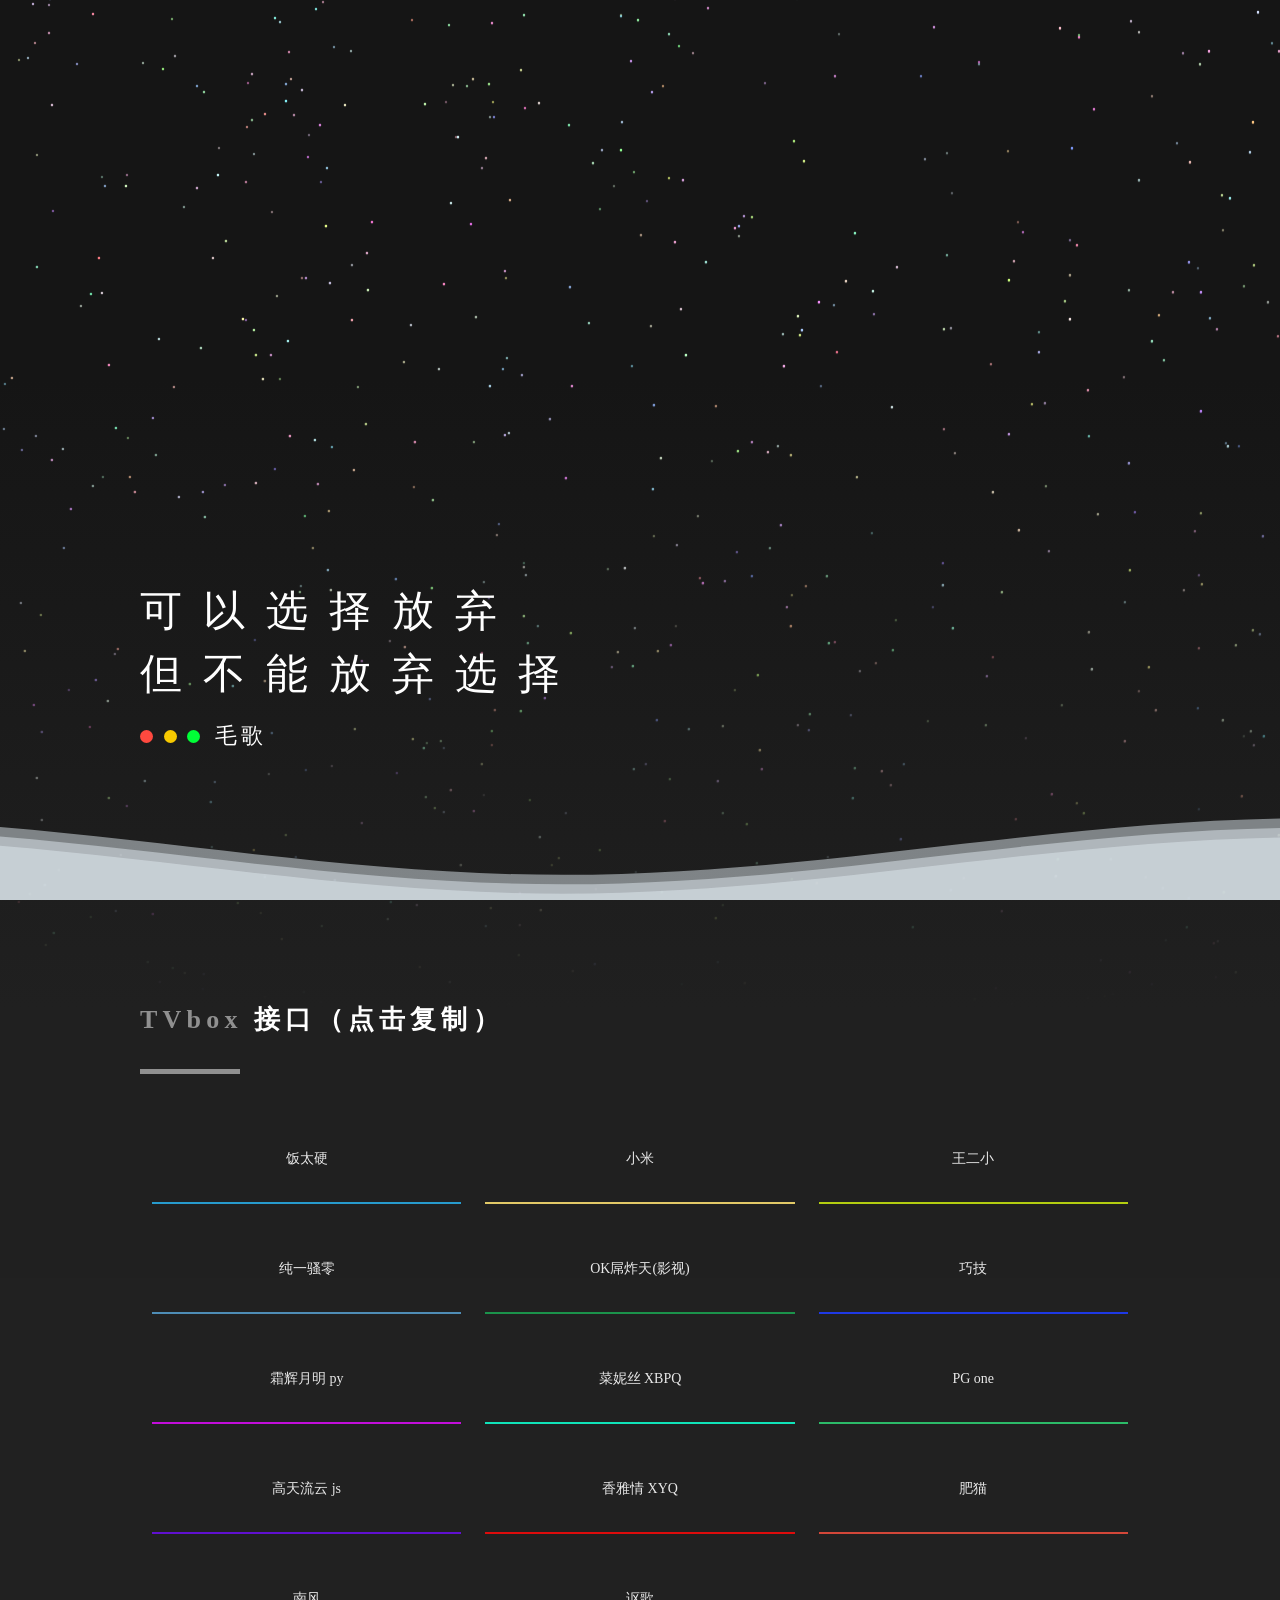
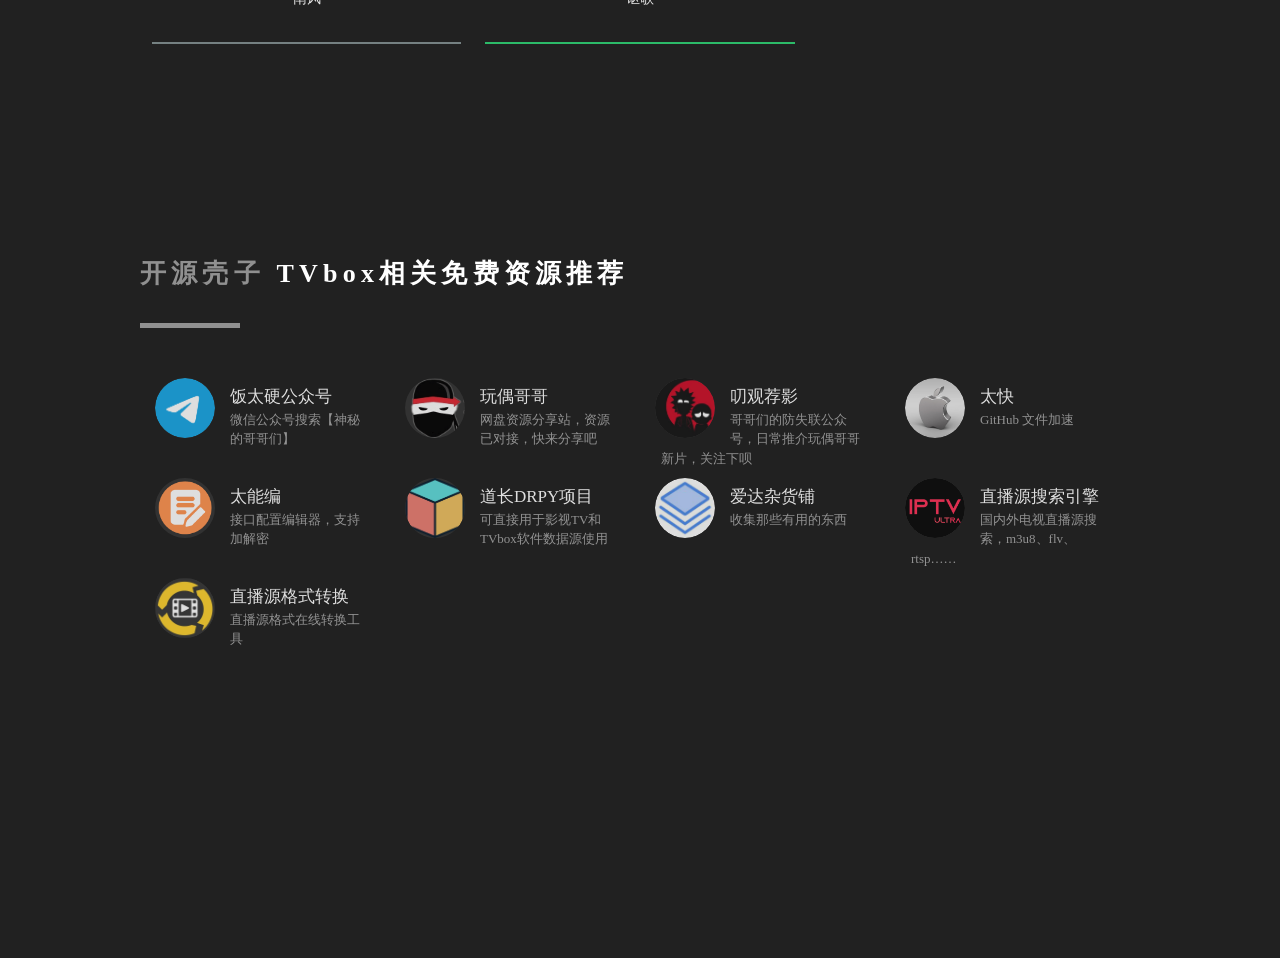
<file: index.html>
<!DOCTYPE html><!-- This web page is copied by "https://bazhan.wang" --><html lang="en"><head><meta name="360-analysis-id" content="1k1c1k1e39331c2v"><meta charset="utf-8"><!--!‫‭‬‫‬‪‫‭‬‫‬‬‭‫‭‭‪‭‫‬‪‬‏‫-->
    
    <meta http-equiv="X-UA-Compatible" content="IE=Edge">
    <meta name="viewport" id="viewport" content="width=device-width, initial-scale=1,user-scalable=no">
    <link rel="shortcut icon" type="image/x-icon" href="z/favicon.ico">
    <title>毛歌导航</title>
    <meta name="description" content="毛歌自留地">
    <meta name="keywords" content="毛歌">
    <link rel="stylesheet" type="text/css" href="static/css/h.9c69ed6c.css">
    <link rel="stylesheet" type="text/css" href="static/css/nekotora.99cf6f8c.css">
    <script async="" src="https://www.googletagmanager.com/gtag/js?id=UA-137340638-1"></script><!--!‫‭‬‫‬‪‫‭‬‫‬‬‭‫‭‭‪‭‫‬‪‬‏‫-->
    <script>function a() { dataLayer.push(arguments) } window.dataLayer = window.dataLayer || [], a("js", new Date), a("config", "UA-137340638-1");</script>
  <head>
  <meta charset=utf-8"/>
      <style>
          mark {
              background-color:#CCCCCC; font-weight:bold;
          }
      </style>  
<style>
    .toast-bottom-center {
        position: absolute;
        left: 30px;
        right: 10px;
        top: 20px;
    }
</style><!--!‫‭‬‫‬‪‫‭‬‫‬‬‭‫‭‭‪‭‫‬‪‬‏‫--></head>
<!-- Google tag (gtag.js) -->
<script async src="https://www.googletagmanager.com/gtag/js?id=G-3NF90DWZG8"></script>
<script>
  window.dataLayer = window.dataLayer || [];
  function gtag(){dataLayer.push(arguments);}
  gtag('js', new Date());

  gtag('config', 'G-3NF90DWZG8');
</script>

<body><div class="background">
    <canvas id="startrack"></canvas>
    <div class="cover"></div>
</div>
<div class="main">
    <div class="ch intro">
        <div class="container">
            <div class="hello">
                <h1 id="slogan">Hi~</h1>
                <!--随机文字信息在\js\page.3a0791a3.js中修改-->
                <h2>
                    <div class="circle"> <span></span> <span></span>
                        <span></span>
                    </div> 毛歌
                </h2>
            </div>
        </div>
    </div>

    <div class="find ch">
        <div class="container links">
            <h2 class="chtitle">TVbox <span>接口（点击复制）</span></h2>
            <div class="clear col-3">

                <div class="item">
                    <div class="bg" style="background-color:#28a9e0"></div>
                    <div class="inner copy-btn" id="yunxing" data-clipboard-text="http://www.饭太硬.com/tv/">
                        <span>饭太硬</span>
                    </div>
                </div>    
  
                <div class="item">
                    <div class="bg" style="background-color:#F7DC6F"></div>
                    <div class="inner copy-btn" id="yunxing" data-clipboard-text="https://www.mpanso.com/%E5%B0%8F%E7%B1%B3/DEMO.json">
                        <span>小米</span>
                    </div>
                </div>      
                
                <div class="item">
                    <div class="bg" style="background-color:#c4e00f"></div>
                    <div class="inner copy-btn" id="junyu" data-clipboard-text="http://tvbox.xn--4kq62z5rby2qupq9ub.top/">
                        <span>王二小</span>
                    </div>
                </div>

                <div class="item">
                    <div class="bg" style="background-color:#5499C7"></div>
                    <div class="inner copy-btn" id="xiaoya" data-clipboard-text="https://100km.top/0"> 
                           <span>纯一骚零</span>
                    </div>
                </div>

                <div class="item">
                    <div class="bg" style="background-color:#1ba050"></div>
                    <div class="inner copy-btn" id="tangsan" data-clipboard-text="http://ok321.top/tv">
                        <span>OK屌炸天(影视) </span>
                    </div>
                </div>   

                <div class="item">
                    <div class="bg" style="background-color:#1f3cfb"></div>
                    <div class="inner copy-btn" id="qiaoer" data-clipboard-text="http://cdn.qiaoji8.com/tvbox.json">
                        <span>巧技</span>
                    </div>
                </div>

                  <div class="item">
                    <div class="bg" style="background-color:#d50cf0"></div>
                    <div class="inner copy-btn" id="yunxing" data-clipboard-text="https://api-lmteam.koyeb.app/files/py.json">
                        <span>霜辉月明 py</span>
                    </div>
                </div>   
             
                <div class="item">
                    <div class="bg" style="background-color:#0ff9ca"></div>
                    <div class="inner copy-btn" id="cainisi" data-clipboard-text="https://tv.xn--yhqu5zs87a.top">
                        <span>菜妮丝 XBPQ</span>
                    </div>
                </div>

                 <div class="item">
                    <div class="bg" style="background-color:#2ECC71"></div>
                    <div class="inner copy-btn" id="xiaoya" data-clipboard-text="https://mirror.ghproxy.com/raw.githubusercontent.com/gaotianliuyun/gao/master/0825.json"> 
                           <span>PG one</span>
                    </div>
                </div>    
 
                <div class="item">
                    <div class="bg" style="background-color:#680fe4"></div>
                    <div class="inner copy-btn" id="feimao" data-clipboard-text="https://mirror.ghproxy.com/raw.githubusercontent.com/gaotianliuyun/gao/master/js.json">                       <span>高天流云 js</span>
                  </div>
                </div>

                  <div class="item">
                    <div class="bg" style="background-color:#f30b0b"></div>
                    <div class="inner copy-btn" id="shenqi" data-clipboard-text="https://github.moeyy.xyz/https://raw.githubusercontent.com/xyq254245/xyqonlinerule/main/XYQTVBox.json">
                        <span>香雅情 XYQ</span>
                    </div>
                </div>

                  <div class="item">
                    <div class="bg" style="background-color:#E74C3C"></div>
                    <div class="inner copy-btn" id="xiaoya" data-clipboard-text="http://肥猫.live"> 
                           <span>肥猫</span>
                    </div>
                </div> 

                 <div class="item">
                    <div class="bg" style="background-color:#7F8C8D"></div>
                    <div class="inner copy-btn" id="xiaoya" data-clipboard-text="https://ghproxy.net/https://raw.githubusercontent.com/yoursmile66/TVBox/main/XC.json"> 
                           <span>南风</span>
                    </div>
                </div>      

                   <div class="item">
                    <div class="bg" style="background-color:#2ECC71"></div>
                    <div class="inner copy-btn" id="xiaoya" data-clipboard-text="http://tv.nxog.top/m/"> 
                           <span>讴歌</span>
                    </div>
                </div>     
                 
                     
            </div>
        </div>
    </div>

    <div class="gate ch">
        <div class="container links">
            <h2 class="chtitle">开源壳子 <span>TVbox相关免费资源推荐</span></h2>
            <div class="clear col-3">
                <a href="https://t.me/TVBoxxoo/27464" target="_blank">
                    <div class="item">
                        <div class="avatar"> <img src="static/picture/Telegram_2019_Logo.svg.md.png"> </div>
                        <div class="inner">
                                                      <h5>饭太硬公众号</h5>
                            <p>微信公众号搜索【神秘的哥哥们】</p>
                        </div>
                    </div>
                </a>
                 <a href="https://www.wogg.net/" target="_blank">
                    <div class="item">
                        <div class="avatar"> <img src="static/picture/WoGG.png">
                        </div>
                        <div class="inner">
                            <h5>玩偶哥哥</h5>
                            <p>网盘资源分享站，资源已对接，快来分享吧</p>
                        </div>
                    </div>
                </a>
                <a href="https://mp.weixin.qq.com/s/IZTP79wLBY0E3-p3PHoVYg" target="_blank">
                    <div class="item">
                        <div class="avatar"> <img src="static/picture/0.jpg"> </div>
                        <div class="inner">
                            <h5>叨观荐影</h5>
                            <p>哥哥们的防失联公众号，日常推介玩偶哥哥新片，关注下呗</p>
                        </div>
                    </div>
                </a>
                <a href="https://www.youpm.fit/pc/shop?id=7692&flag=36Frmi" target="_blank">
                    <div class="item">
                        <div class="avatar"> <img src="static/picture/2a063cc4a81b5a8bea5ab8dc3f3cc919.jpg"> </div>
                        <div class="inner">
                                                                                                                                                           <h5>太快</h5>
                            <p>GitHub 文件加速</p>
                        </div>
                    </div>
                </a>
                 <a href="http://z.qiqiwx.cn/" target="_blank">
                    <div class="item">
                        <div class="avatar"> <img src="static/picture/tnb.png">
                        </div>
                        <div class="inner">
                            <h5>太能编</h5>
                            <p>接口配置编辑器，支持加解密</p>
                        </div>
                    </div>
                </a>
                
                 <a href="https://github.com/FongMi/TV" target="_blank">
                    <div class="item">
                        <div class="avatar"> <img src="static/picture/ystv.md.png">
                        </div>
                        <div class="inner">
      
            
                                                                                                                                    <h5>道长DRPY项目</h5>
                            <p>可直接用于影视TV和TVbox软件数据源使用</p>
                        </div>
                    </div>
                </a>
                
                <a href="https://my.ksust.com/kstore.htm?aff=7212" target="_blank">
                    <div class="item">
                        <div class="avatar"> <img src="static/picture/1.png">
                        </div>
                        <div class="inner">
                                                      <h5>爱达杂货铺</h5>
                            <p>收集那些有用的东西</p>
                        </div>
                    </div>
                </a>
                 
                <a href="http://www.foodieguide.com/iptvsearch/?s=" target="_blank">
                    <div class="item">
                        <div class="avatar"> <img src="static/picture/iptv.png">
                        </div>
                        <div class="inner">
                            <h5>直播源搜索引擎</h5>
                            <p>国内外电视直播源搜索，m3u8、flv、rtsp……</p>
                        </div>
                    </div>
                </a> 
                 <a href="http://rixin.vip/zh.html#zbyjg" target="_blank">
                    <div class="item">
                        <div class="avatar"> <img src="static/picture/zbzh.webp">
                        </div>
                        <div class="inner">
                            <h5>直播源格式转换</h5>
                            <p>直播源格式在线转换工具</p>
                        </div>
                    </div>
                </a> 
                                                    
            </div>
            <!--底部波浪-->
            <div id="hans-bolang"></div><script src="static/js/bolang.js"></script>
        </div>
        <div class="push"></div><!--push在此为footer占位，高度和footer的一样-->
         </div>
        <div class="footer ch">
            <div class="container">
                <script src="static/js/page.3a0791a3.js"></script>
    <!--以下为点击复制调用js-->
    <script src="static/js/jquery.min.js"></script><!--!‫‭‬‫‬‪‫‭‬‫‬‬‭‫‭‭‪‭‫‬‪‬‏‫-->
    <script src="static/js/clipboard.min.js"></script><!--!‫‭‬‫‬‪‫‭‬‫‬‬‭‫‭‭‪‭‫‬‪‬‏‫-->
    <script>
        $('.copy-btn').click(function () {
            let id = $(this).attr('id')
            copy('#' + id)
        })
        function copy(id) {
            let clipboard = new ClipboardJS(id);
            clipboard.on('success', function (e) {
                console.log(e);
                alert('复制成功，请前往壳设置里粘贴接口')
                clipboard.destroy();//解决多次弹窗问题
            });
            clipboard.on('error', function (e) {
                console.log(e);
                alert('请重新复制')
                clipboard.destroy();//解决多次弹窗问题
            });
        }
    </script><!--!‫‭‬‫‬‪‫‭‬‫‬‬‭‫‭‭‪‭‫‬‪‬‏‫-->


<!--雪花API-->
<!--<script src="https://api111.vvhan.com/api/script/snow"></script>-->
</file>
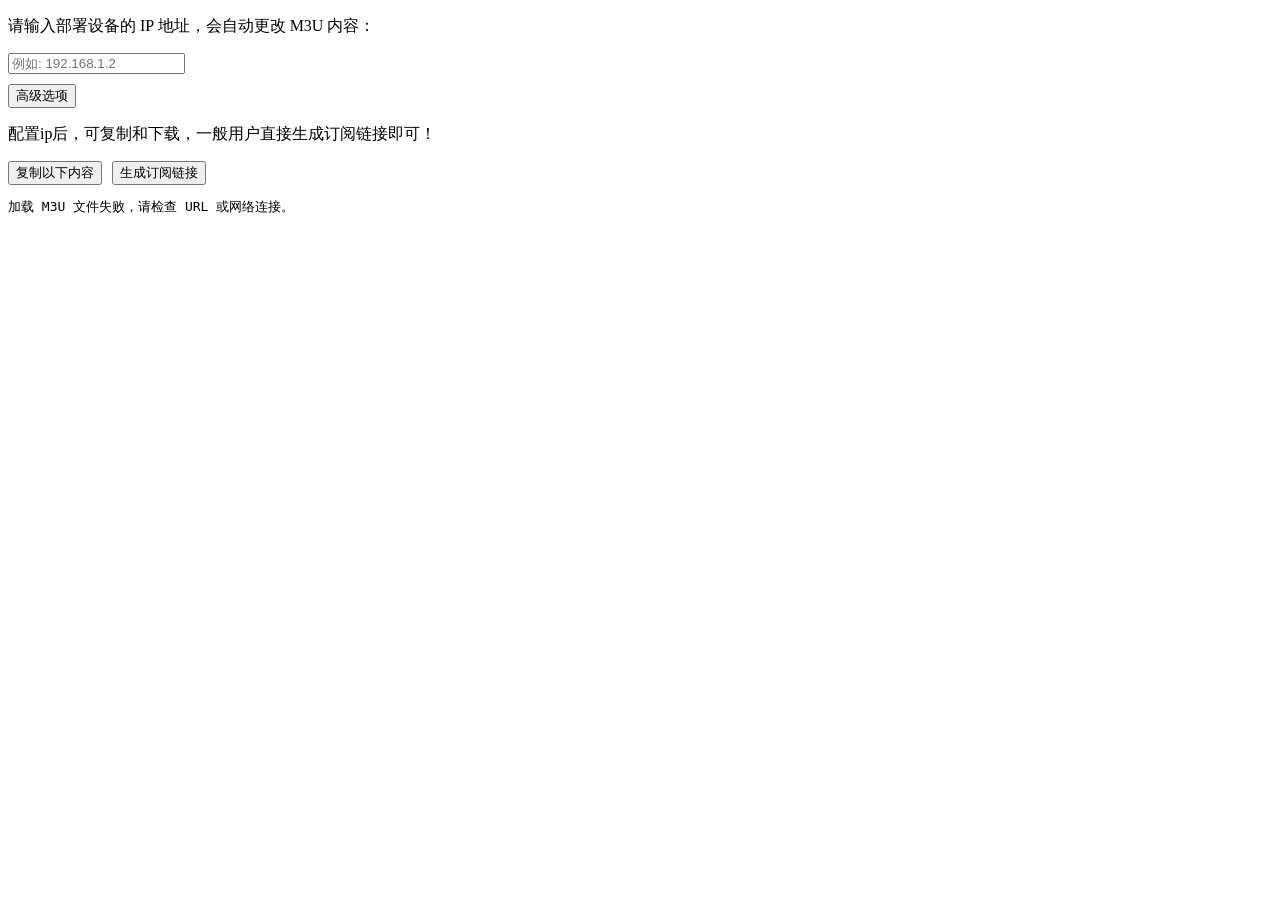
<file: tools/feiyang.html>
<!DOCTYPE html>
<html>
<head>
    <meta charset="UTF-8">
    <title>肥羊BPTV生成器</title>
    <style>
        .advanced-options { margin-top: 10px; }
        .advanced-content { display: none; margin-left: 20px; }
        .button-group { 
            margin-top: 10px; 
            display: flex; 
            gap: 10px;
        }
        #fullUrlInput { 
            width: 250px; 
        }
        .protocol-group {
            display: flex;
            align-items: center;
            gap: 5px;
        }
    </style>
</head>
<body>
    <p>请输入部署设备的 IP 地址，会自动更改 M3U 内容：</p>
    <input type="text" id="ipInput" placeholder="例如: 192.168.1.2">
    
    <div class="advanced-options">
        <button onclick="toggleAdvanced()">高级选项</button>
        <div id="advancedContent" class="advanced-content">
            <p>
                <label>自定义完整URL（选择协议并输入域名，端口可选）：</label><br>
                <div class="protocol-group">
                    <select id="protocolSelect">
                        <option value="http://">http://</option>
                        <option value="https://">https://</option>
                    </select>
                    <input type="text" id="fullUrlInput" placeholder="例如: example.com:35455">
                </div>
            </p>
            <p>
                <label><input type="checkbox" id="proxyCheckbox"> 启用反代</label>
            </p>
            <p>
                <label><input type="checkbox" id="mishitongCheckbox" checked> 包含咪视通</label>
            </p>
        </div>
    </div>

    <p>配置ip后，可复制和下载，一般用户直接生成订阅链接即可！</p>
    <div class="button-group">
        <button onclick="copyToClipboard()">复制以下内容</button>
        <a id="downloadLink" style="display: none;" download="playlist.m3u">
            <button>下载 M3U 文件</button>
        </a>
        <button onclick="copyPlayLink()">生成订阅链接</button>
    </div>
    <pre id="result">生成中，请稍候...</pre>

    <script>
        const bptvUrl = 'https://show.iptv1.ggff.net/bptv.m3u';
        const mishitongUrl = 'https://show.iptv1.ggff.net/mishitong.m3u';
        let originalM3uData = '';

        async function fetchM3uFiles() {
            const includeMishitong = document.getElementById('mishitongCheckbox').checked;
            const urls = [bptvUrl];
            if (includeMishitong) urls.push(mishitongUrl);

            try {
                const responses = await Promise.all(
                    urls.map(url => fetch(url, { cache: 'no-cache' }))
                );
                const texts = await Promise.all(responses.map(res => {
                    if (!res.ok) throw new Error('无法加载M3U 文件');
                    return res.text();
                }));
                originalM3uData = texts.join('\n');
                updateResultAndDownload();
            } catch (err) {
                console.error('加载失败: ', err);
                document.getElementById('result').textContent = '加载 M3U 文件失败，请检查 URL 或网络连接。';
            }
        }

        fetchM3uFiles();

        function needsUrlEncoding(str) {
            if (/%[0-9A-Fa-f]{2}/.test(str)) return false;
            const specialChars = /[&=?#\s]|[^\x00-\x7F]/;
            return specialChars.test(str);
        }

        function getFullUrl() {
            const protocol = document.getElementById('protocolSelect').value;
            const domain = document.getElementById('fullUrlInput').value.trim();
            return domain ? `${protocol}${domain}` : '';
        }

        function processM3u(data) {
            const ip = document.getElementById('ipInput').value.trim() || '192.168.1.2';
            const fullUrl = getFullUrl();
            const proxyEnabled = document.getElementById('proxyCheckbox').checked;
        
            let result = data;
            if (fullUrl) {
                result = result.replace(/http:\/\/192\.168\.1\.2:35455/g, fullUrl);
            } else {
                result = result.replace(/192\.168\.1\.2/g, ip);
            }
        
            if (proxyEnabled && fullUrl) {
                const urlParam = needsUrlEncoding(fullUrl) ? encodeURIComponent(fullUrl) : fullUrl;
                const lines = result.split('\n');
                result = lines.map(line => {
                    if (line.startsWith('http')) {
                        return `${line}?url=${urlParam}`;
                    }
                    return line;
                }).join('\n');
            }
        
            return result;
        }

        function updateResultAndDownload() {
            const result = processM3u(originalM3uData);
            document.getElementById('result').textContent = result;
            document.querySelector('pre').setAttribute('style', 'white-space: pre-wrap;');

            const blob = new Blob([result], { type: 'audio/x-mpegurl' });
            const url = URL.createObjectURL(blob);
            const downloadLink = document.getElementById('downloadLink');
            downloadLink.href = url;
            downloadLink.style.display = 'inline';
        }

        function copyToClipboard() {
            const text = document.getElementById('result').textContent;
            navigator.clipboard.writeText(text).then(() => {
                alert('已复制到剪贴板！');
            }).catch(err => {
                console.error('复制失败: ', err);
            });
        }

        function copyPlayLink() {
            const ipInput = document.getElementById('ipInput').value.trim();
            const fullUrl = getFullUrl();
            const proxyEnabled = document.getElementById('proxyCheckbox').checked;
            const includeMishitong = document.getElementById('mishitongCheckbox').checked;
        
            let playLink;
            if (fullUrl) {
                const urlParam = needsUrlEncoding(fullUrl) ? encodeURIComponent(fullUrl) : fullUrl;
                playLink = `https://fy.iptv1.ggff.net/?url=${urlParam}`;
                if (proxyEnabled) playLink += `&proxy=true`;
                if (!includeMishitong) playLink += `&mishitong=false`;
            } else {
                playLink = `https://fy.iptv1.ggff.net/?ip=${ipInput || '192.168.1.2'}`;
                if (!includeMishitong) playLink += `&mishitong=false`;
            }
        
            navigator.clipboard.writeText(playLink).then(() => {
                alert('订阅链接已复制到剪贴板！请粘贴到播放器中使用！');
            }).catch(err => {
                console.error('复制失败: ', err);
            });
        }

        function toggleAdvanced() {
            const content = document.getElementById('advancedContent');
            content.style.display = content.style.display === 'block' ? 'none' : 'block';
        }

        // 处理粘贴的完整 URL
        document.getElementById('fullUrlInput').addEventListener('paste', function(e) {
            // 获取粘贴内容
            const pastedData = (e.clipboardData || window.clipboardData).getData('text').trim();
            if (pastedData.match(/^https?:\/\//)) {
                e.preventDefault(); // 阻止默认粘贴行为
                let cleanedValue = pastedData.replace(/^(https?:\/\/)/, ''); // 去掉协议
                cleanedValue = cleanedValue.replace(/\/+$/, ''); // 去掉末尾的 /
                this.value = cleanedValue;

                // 根据协议自动选择下拉框
                const protocolSelect = document.getElementById('protocolSelect');
                if (pastedData.startsWith('https://')) {
                    protocolSelect.value = 'https://';
                } else if (pastedData.startsWith('http://')) {
                    protocolSelect.value = 'http://';
                }

                updateResultAndDownload(); // 更新结果
            }
        });

        document.getElementById('ipInput').addEventListener('input', updateResultAndDownload);
        document.getElementById('fullUrlInput').addEventListener('input', updateResultAndDownload);
        document.getElementById('proxyCheckbox').addEventListener('change', updateResultAndDownload);
        document.getElementById('protocolSelect').addEventListener('change', updateResultAndDownload);
        document.getElementById('mishitongCheckbox').addEventListener('change', fetchM3uFiles);
    </script>
<!-- Cloudflare Pages Analytics --><script defer src='https://static.cloudflareinsights.com/beacon.min.js' data-cf-beacon='{"token": "7cbd7c8514f0486b94d71f71ae8ef1ce"}'></script><!-- Cloudflare Pages Analytics --></body>
</html>
</file>
<file: static/css/h.9c69ed6c.css>
*{padding:0;margin:0;transition-timing-function:cubic-bezier(.19,1,.22,1)}body,html{font-family:Microsoft YaHei;-webkit-font-smoothing:antialiased;color:#fff;line-height:1.5;min-width:1150px;background-color:#212121;font-size:14px;overflow-x:hidden}.intro{position:relative}.clear:after{content:"";display:block;height:0;visibility:hidden;clear:both}.chatbox>.line{display:none}#startrack{height:140%;width:100%}.background.fixed{position:fixed;top:-60%}.background{position:absolute;top:0;left:0;width:100vw;height:100vh}.background .cover{position:absolute;bottom:-42%;left:0;height:100%;width:100%;background:linear-gradient(0deg,#202020 30%,rgba(32,32,32,0))}@keyframes bg{0%{transform:rotate(0deg);border-radius:0}50%{transform:rotate(180deg);border-radius:0}to{transform:rotate(1turn);border-radius:0}}@-webkit-keyframes bg{0%{transform:rotate(0deg);border-radius:0}50%{transform:rotate(180deg);border-radius:0}to{transform:rotate(1turn);border-radius:0}}@-ms-keyframes bg{0%{transform:rotate(0deg);border-radius:0}50%{transform:rotate(180deg);border-radius:0}to{transform:rotate(1turn);border-radius:0}}@-moz-keyframes bg{0%{transform:rotate(0deg);border-radius:0}50%{transform:rotate(180deg);border-radius:0}to{transform:rotate(1turn);border-radius:0}}nav{position:fixed;left:20px;bottom:0;z-index:2333;transform:rotate(-90deg) translateZ(0);transform-origin:0 0;transition:all .3s ease-out;vertical-align:middle;font-family:Roboto,Tahoma,Consolas,Microsoft YaHei}nav a.clip{height:3px;width:3px;background:#fff;border-radius:100%}nav a{display:inline-block;font-size:13px;color:#fff;text-decoration:none;margin:0 10px;opacity:.4;transition:all .3s;vertical-align:middle}nav a.time{opacity:1}nav a.active,nav a:hover{text-decoration:underline;opacity:1}.ch{width:100%;padding:80px 0;animation:fadedown 1s cubic-bezier(.19,1,.22,1);-webkit-animation:fadedown 1s cubic-bezier(.19,1,.22,1);-ms-animation:fadedown 1s cubic-bezier(.19,1,.22,1);-moz-animation:fadedown 1s cubic-bezier(.19,1,.22,1)}.ch h2.chtitle{padding-bottom:30px;font-size:26px;letter-spacing:.2em;color:hsla(0,0%,100%,.5)}.ch h2.chtitle span{color:#fff}.ch h2.chtitle:after{content:"";display:block;width:10%;height:5px;background-color:hsla(0,0%,100%,.5);margin-top:30px}@keyframes fadedown{0%{opacity:0;transform:translateY(-50px)}to{opacity:1;transform:translateY(0)}}@-webkit-keyframes fadedown{0%{opacity:0;transform:translateY(-50px)}to{opacity:1;transform:translateY(0)}}@-ms-keyframes fadedown{0%{opacity:0;transform:translateY(-50px)}to{opacity:1;transform:translateY(0)}}@-moz-keyframes fadedown{0%{opacity:0;transform:translateY(-50px)}to{opacity:1;transform:translateY(0)}}.container{position:relative;width:1000px;margin:0 auto;height:100%;padding:20px 0}.intro{color:#fff;height:100vh;padding:0}.intro .container{animation:fadedown 3.5s cubic-bezier(.19,1,.22,1);-webkit-animation:fadedown 3.5s cubic-bezier(.19,1,.22,1);-ms-animation:fadedown 3.5s cubic-bezier(.19,1,.22,1);-moz-animation:fadedown 3.5s cubic-bezier(.19,1,.22,1)}.hello{position:absolute;bottom:20%;left:0}.hello h1,.hello h2{font-weight:400;font-size:22px;line-height:1.5em;letter-spacing:.2em}.hello h1{font-size:42px;letter-spacing:.5em}.hello h2{padding-top:.6em}.hello .circle{float:left;margin-right:10px;letter-spacing:0}.hello .circle span{display:inline-block;width:13px;height:13px;background-color:#fff;border-radius:100%;margin-right:5px}.hello .circle span:first-child{background-color:#ff493f}.hello .circle span:nth-child(2){background-color:#f7c900}.hello .circle span:nth-child(3){background-color:#00ff37}.about .introduct{line-height:2em}.about .introduct img.avatar{float:right;width:140px;margin-left:40px;margin-right:20px;border-radius:100%}.about ul.skill{margin-top:50px}.about ul.skill li{list-style:none;padding:10px 0;width:45%;float:left;margin-right:5%}.about ul.skill li p{display:inline-block;width:26%;margin-right:3%;font-size:12px}.about ul.skill li .progress{display:inline-block;width:70%;height:3px;background-color:hsla(0,0%,100%,.2);vertical-align:middle}.about ul.skill li .progress span{font-size:12px;color:hsla(0,0%,100%,.4);opacity:0;position:relative;top:-5px;letter-spacing:.5em;transition:all .3s}.about ul.skill li:hover .progress span{opacity:1;top:0}.about ul.skill li .progress div{background-color:#fff;height:3px;position:relative}ul.skill li .progress div{animation:progressin 7s;-webkit-animation:progressin 7s;-ms-animation:progressin 7s;-moz-animation:progressin 7s}@keyframes progressin{0%{width:0}}@-webkit-keyframes progressin{0%{width:0}}@-ms-keyframes progressin{0%{width:0}}@-moz-keyframes progressin{0%{width:0}}.about ul.skill li .progress div:after{content:"";display:inline-block;position:absolute;right:-4px;top:-8px;width:0;height:0;border-left:4px solid transparent;border-right:4px solid transparent;border-top:3px solid #fff}.links a{color:#fff;text-decoration:none}.find .links .item{position:relative;width:17.6%;height:80px;line-height:80px;margin:10px 1.2%;padding:5px 0;text-align:center;float:left;transition:all .2s;opacity:.9}.find .links .item:hover{opacity:1;transform:translateY(-10px);-webkit-animation:index-link-active 1s cubic-bezier(.315,.605,.375,.925) forwards}.find .links .item .inner{position:relative;z-index:5}.find .links .item .bg{position:absolute;bottom:0;left:0;width:100%;height:1.8%;z-index:0;transition:all .15s}.find .links .item:hover .bg{height:100%;width:100%;border-radius:5px;box-shadow:0 3px 20px rgba(0,0,0,.28)}.find .links .item i{font-size:20px}.find .links .item span{display:inline-block;width:100px}.find .links .col-3 .item{width:30.93%;margin:10px 1.2%}.gate .links .item{margin:5px 0;padding:15px 1.5%;float:left;width:22%;height:60px;transition:all .2s;opacity:.85}.gate .links .item.akarin{opacity:.58}.gate .links .item:hover{opacity:1;border-radius:5px;background-color:hsla(0,0%,100%,.25);transform:translateY(-5px);box-shadow:0 3px 20px rgba(0,0,0,.28);-webkit-animation:index-link-active 1s cubic-bezier(.315,.605,.375,.925) forwards}.gate .links .item .avatar{float:left;height:60px;line-height:60px;width:60px;border-radius:100%;text-align:center;margin-right:15px;background-color:#353535;overflow:hidden}.gate .links .item .avatar i{font-size:24px}.gate .links .item .avatar img{height:60px;max-width:60px;border-radius:100%}.gate .links .item .inner{padding:6px}.gate .links .item .inner h5{font-weight:400;font-size:17px}.gate .links .item .inner p{font-size:13px;color:hsla(0,0%,100%,.6)}.footer{text-align:center}.footer a{color:inherit;text-decoration:none}.footer a:hover{text-decoration:underline}.footer h3{font-weight:400;font-size:20px;letter-spacing:.8em;margin:6px 0}.footer p{font-size:12px;letter-spacing:1em;opacity:.3}.footer p.c{margin-top:20px;letter-spacing:.1em}.chatbox .line{margin:40px 0}.chatbox .line p{margin:10px 0}.chatbox .question a{display:inline-block;background-color:hsla(0,0%,100%,.3);border-radius:10px 10px 10px 0;font-size:12px;padding:0 10px;margin-right:10px;cursor:pointer;opacity:.8;transform:translateY(0);transition:all .2s}.chatbox .question a:hover{opacity:1;transform:translateY(-2px);-webkit-animation:index-link-active 1s cubic-bezier(.315,.605,.375,.925) forwards}.chatbox .question.disable a{opacity:.3}.chatbox .question.disable a.selected{opacity:.9}.chatbox .question a.error{opacity:.3;animation:error .2s ease-in-out}.chatbox .loading span{display:inline-block;height:10px;width:10px;border-radius:100%;background-color:#fff;margin-right:5px;animation:loading-point 1.4s ease-in-out infinite both}.chatbox .loading span:first-child{animation-delay:.2s}.chatbox .loading span:nth-child(2){animation-delay:.4s}.chatbox .loading span:nth-child(3){animation-delay:.6s}@keyframes loading-point{0%{opacity:.8}50%{opacity:.25}to{opacity:1}}@keyframes error{0%{transform:translateX(0)}25%{transform:translateX(-2px)}50%{transform:translateX(0)}75%{transform:translateX(2px)}to{transform:translateX(0)}}@keyframes index-link-active{0%{transform:perspective(1600px) rotateX(0) rotateY(0) translateZ(0)}16%{transform:perspective(1600px) rotateX(10deg) rotateY(5deg) translateZ(32px)}to{transform:perspective(1600px) rotateX(0) rotateY(0) translateZ(65px)}}@media screen and (min-width:1400px){.container{width:70%}nav a{font-size:18px}}@media screen and (max-width:700px){body,html{min-width:0}.container{width:auto;margin:0 5%}div.el span{display:block;width:60%;left:0;top:75px;margin:-40% auto 0}nav{padding:15px 5%;overflow:auto;font-size:13px;left:0;top:inherit;bottom:0;transform:rotate(0deg) translateZ(0);transform-origin:0 100%;white-space:nowrap;width:90%;background:-webkit-linear-gradient(180deg,transparent,rgba(0,0,0,.8));background:linear-gradient(180deg,transparent,rgba(0,0,0,.8))}.ch{padding:40px 0}.hello{width:90%;padding:5%;text-align:center;bottom:50%}.hello .circle{float:none;margin-right:0}.hello h2{padding-top:0}.hello h1,.hello h2{font-weight:400;font-size:14px}.hello .circle{padding:20px}.hello .circle span{margin:0 5px;width:10px;height:10px}.hello h1{font-size:26px}.about .introduct img.avatar{float:none;margin-left:0;margin-right:0;width:100px}.about .introduct,.about .skill{float:none;width:auto}.about .skill{padding-top:40px}.about ul.skill li{width:100%}.find .links .item,.gate .links .item{width:46%;height:auto;padding:5px 0;margin:10px 2%}.find .links .item{height:60px;line-height:60px;font-size:13px}.gate .links .item .avatar{height:40px;line-height:40px;width:40px}.gate .links .item .avatar img{height:40px;max-width:40px}.gate .links .item .inner{padding:0}.gate .links .item .inner h5{font-size:15px}.gate .links .item .inner h5,.gate .links .item .inner p{white-space:nowrap;text-overflow:ellipsis;overflow:hidden}.footer{padding-bottom:100px}.footer h3,.footer p{letter-spacing:.2em}}
/*# sourceMappingURL=/h.9c69ed6c.css.map */
</file>
<file: static/css/nekotora.99cf6f8c.css>
@font-face{font-family:nekotora;src:url(../font/nekotora.54f9b137.eot);src:url(../font/nekotora.54f9b137.eot) format("embedded-opentype"),url(../font/nekotora.4ea5ebe6.woff2) format("woff2"),url(../font/nekotora.9106c612.woff) format("woff"),url(../font/nekotora.28169ea4.ttf) format("truetype"),url(https://饭太硬.com/z/images/nekotora.33032896.svg) format("svg");font-weight:400;font-style:normal}[class*=" icon-"]:before,[class^=icon-]:before{font-family:nekotora;font-style:normal;font-weight:400;speak:none;display:inline-block;text-decoration:inherit;width:1em;margin-right:.2em;text-align:center;font-variant:normal;text-transform:none;line-height:1em;margin-left:.2em;-webkit-font-smoothing:antialiased;-moz-osx-font-smoothing:grayscale}.icon-search:before{content:"\e800"}.icon-info:before{content:"\e801"}.icon-comment:before{content:"\e802"}.icon-v2ex:before{content:"\e803"}.icon-zhihu:before{content:"\e804"}.icon-bilibili:before{content:"\e805"}.icon-netease_music:before{content:"\e806"}.icon-tencent_qzone:before{content:"\e807"}.icon-mail:before{content:"\e808"}.icon-bookmark:before{content:"\e809"}.icon-link:before{content:"\e80a"}.icon-twitter:before{content:"\f099"}.icon-gplus:before{content:"\f0d5"}.icon-github:before{content:"\f113"}.icon-unlink:before{content:"\f127"}.icon-instagram:before{content:"\f16d"}.icon-weibo:before{content:"\f18a"}.icon-qq:before{content:"\f1d6"}
/*# sourceMappingURL=/nekotora.99cf6f8c.css.map */
</file>
